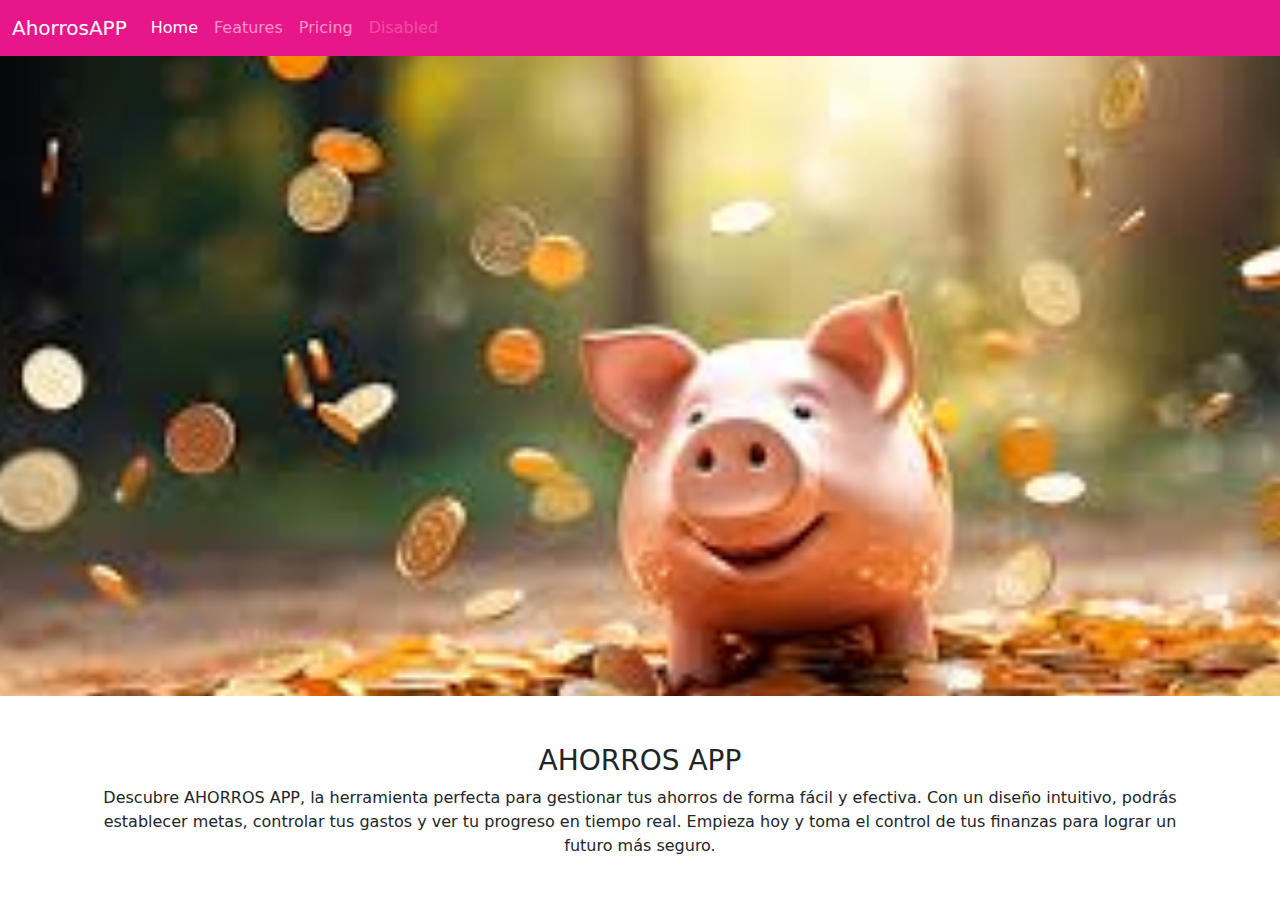
<file: index.html>
<!DOCTYPE html>
<html lang="en">
<head>
    <meta charset="UTF-8">
    <meta name="viewport" content="width=device-width, initial-scale=1.0">
    <title>Document</title>
    <link href="https://cdn.jsdelivr.net/npm/bootstrap@5.3.3/dist/css/bootstrap.min.css" rel="stylesheet" integrity="sha384-QWTKZyjpPEjISv5WaRU9OFeRpok6YctnYmDr5pNlyT2bRjXh0JMhjY6hW+ALEwIH" crossorigin="anonymous">

    <link rel="stylesheet" href="./estilos.css">
</head>
<body>
    <header>
        <nav class="navbar navbar-expand-lg menu navbar-dark">
            <div class="container-fluid">
              <a class="navbar-brand" href="#">AhorrosAPP</a>
              <button class="navbar-toggler" type="button" data-bs-toggle="collapse" data-bs-target="#navbarNav" aria-controls="navbarNav" aria-expanded="false" aria-label="Toggle navigation">
                <span class="navbar-toggler-icon"></span>
              </button>
              <div class="collapse navbar-collapse" id="navbarNav">
                <ul class="navbar-nav">
                  <li class="nav-item">
                    <a class="nav-link active" aria-current="page" href="#">Home</a>
                  </li>
                  <li class="nav-item">
                    <a class="nav-link" href="#">Features</a>
                  </li>
                  <li class="nav-item">
                    <a class="nav-link" href="#">Pricing</a>
                  </li>
                  <li class="nav-item">
                    <a class="nav-link disabled" aria-disabled="true">Disabled</a>
                  </li>
                </ul>
              </div>
            </div>
          </nav>
    </header>
    <main>
        <section class="fondo">

        </section>
        <section class="container mt-5 mb-5">
            <div class="row text-center">
                <div class="col-12">
                    <h3>AHORROS APP</h3>
                    <p>
                        Descubre AHORROS APP, la herramienta perfecta para gestionar tus ahorros de forma fácil y efectiva. Con un diseño intuitivo, podrás establecer metas, controlar tus gastos y ver tu progreso en tiempo real. Empieza hoy y toma el control de tus finanzas para lograr un futuro más seguro.
                    </p>
                </div>
            </div>
        </section>
    </main>
    <footer>

    </footer>
    <script src="https://cdn.jsdelivr.net/npm/bootstrap@5.3.3/dist/js/bootstrap.bundle.min.js" integrity="sha384-YvpcrYf0tY3lHB60NNkmXc5s9fDVZLESaAA55NDzOxhy9GkcIdslK1eN7N6jIeHz" crossorigin="anonymous"></script>
</body>
</html>
</file>
<file: estilos.css>
.fondo{
    background-image: url("./img/fondo.jpg");
    padding: 25%;
    background-position: top center;
    background-size: cover;
    background-attachment: fixed;
}

.menu{
    background-color: #e71789;
}
</file>
